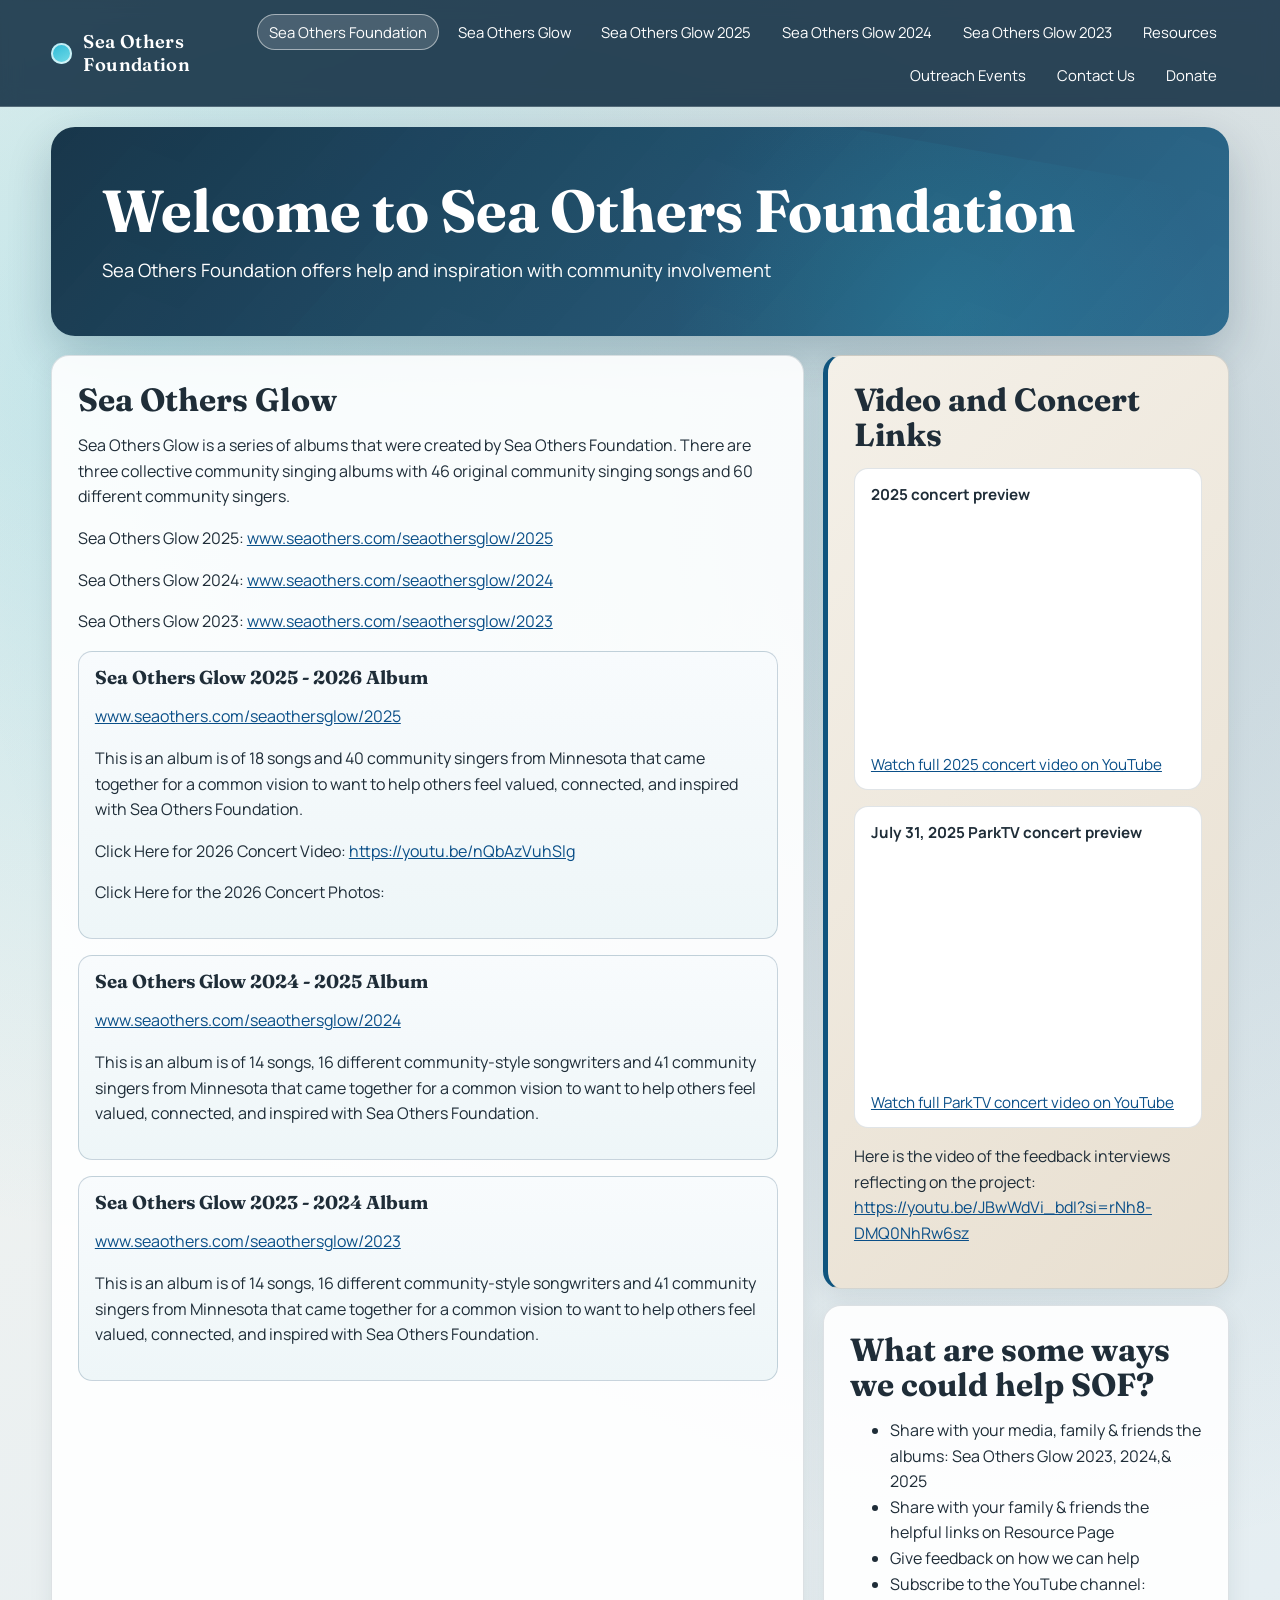
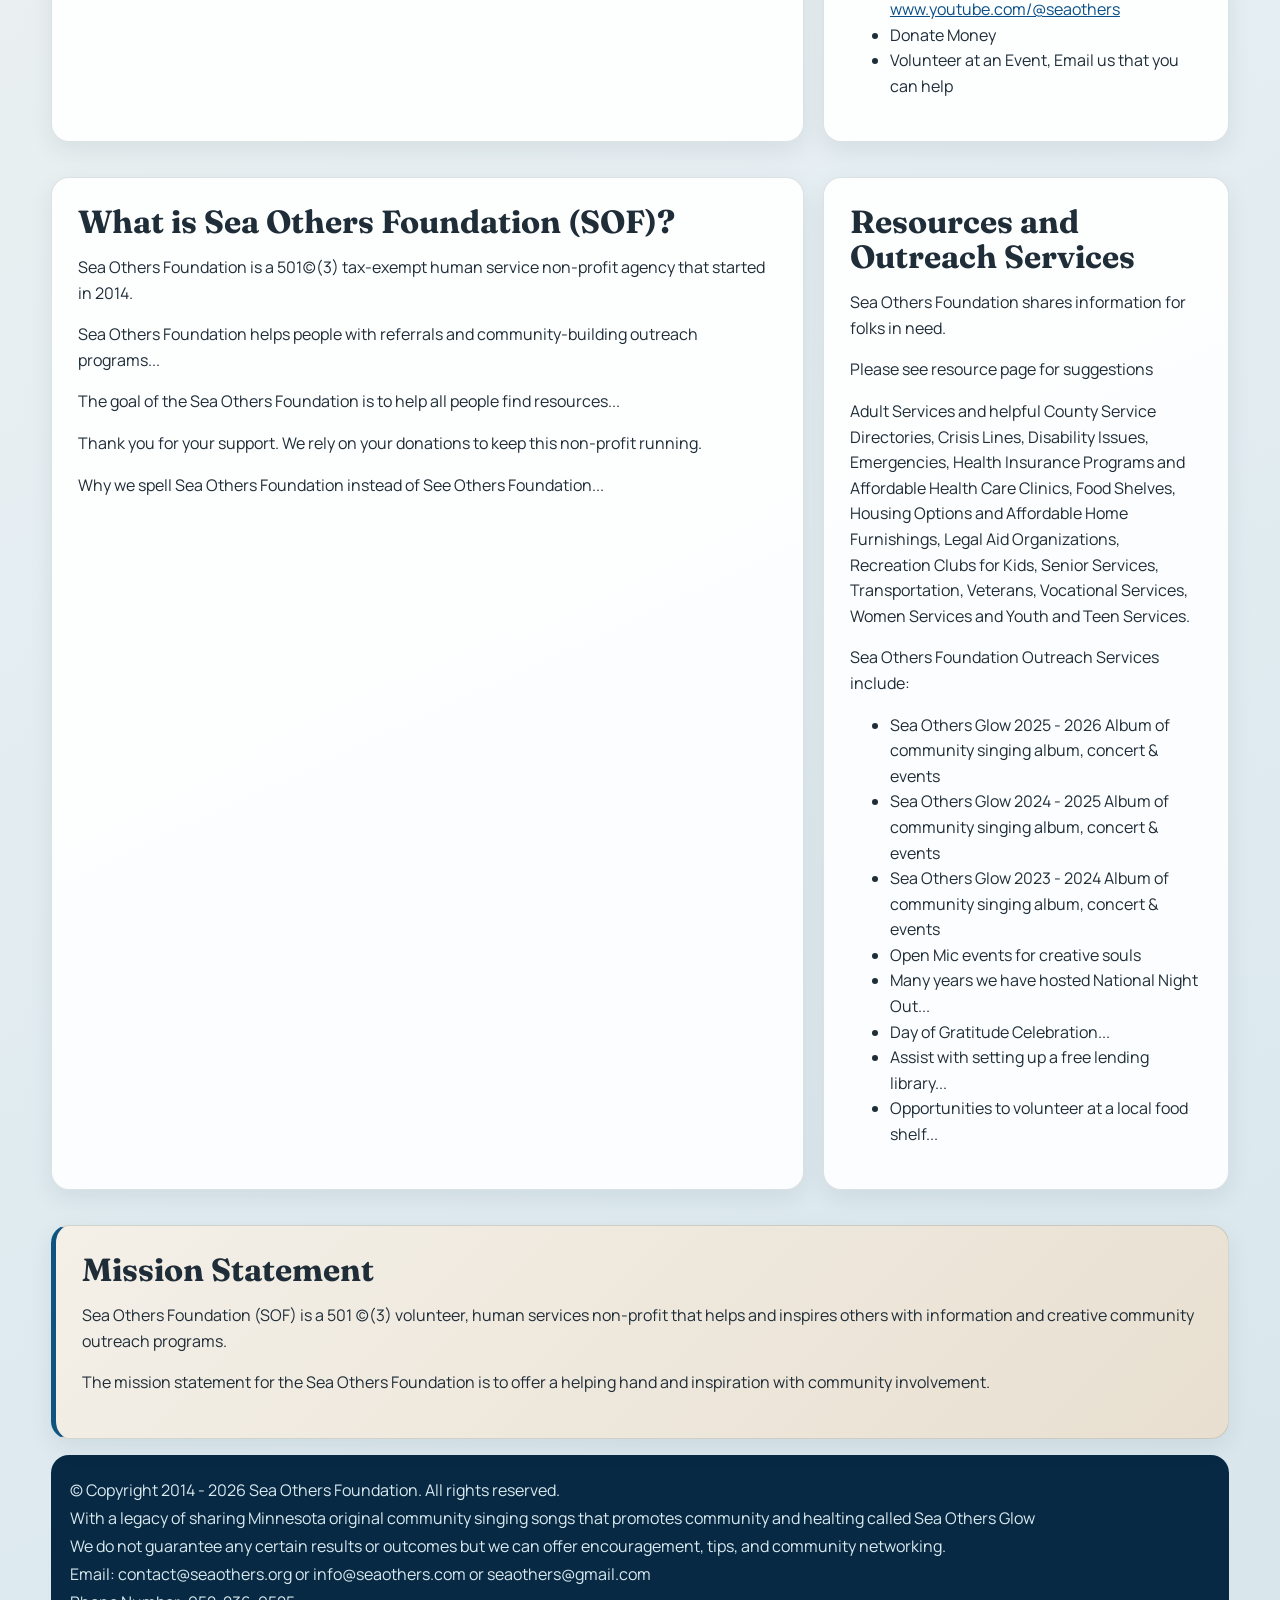
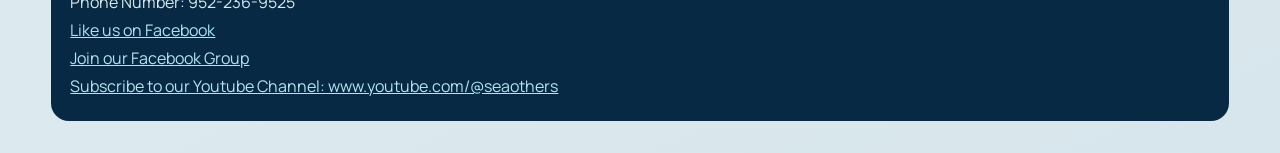
<file: index.html>
<!doctype html>
<html lang="en">
  <head>
    <meta charset="UTF-8" />
    <meta name="viewport" content="width=device-width, initial-scale=1.0" />
    <title>Sea Others Foundation</title>
    <link rel="preconnect" href="https://fonts.googleapis.com" />
    <link rel="preconnect" href="https://fonts.gstatic.com" crossorigin />
    <link
      href="https://fonts.googleapis.com/css2?family=Fraunces:opsz,wght@9..144,500;9..144,700&family=Manrope:wght@400;500;700&display=swap"
      rel="stylesheet"
    />
    <link rel="stylesheet" href="styles.css" />
  </head>
  <body>
    <header class="topbar">
      <div class="page-wrap nav-row">
        <a class="brand" href="index.html"><span class="brand-mark"></span>Sea Others Foundation</a>
        <nav class="main-nav" aria-label="Main Navigation">
          <a class="active" href="index.html">Sea Others Foundation</a>
          <a href="seaothersglow/index.html">Sea Others Glow</a>
          <a href="seaothersglow/2025/index.html">Sea Others Glow 2025</a>
          <a href="seaothersglow/2024/index.html">Sea Others Glow 2024</a>
          <a href="seaothersglow/2023/index.html">Sea Others Glow 2023</a>
          <a href="resources/index.html">Resources</a>
          <a href="outreach/index.html">Outreach Events</a>
          <a href="contactus/index.html">Contact Us</a>
          <a href="donate/index.html">Donate</a>
        </nav>
      </div>
    </header>

    <main class="page-wrap">
      <section class="hero">
        <div class="hero-content">
          <h1>Welcome to Sea Others Foundation</h1>
          <p>Sea Others Foundation offers help and inspiration with community involvement</p>
        </div>
      </section>

      <section class="content-grid">
        <article class="card">
          <h2>Sea Others Glow</h2>
          <p>
            Sea Others Glow is a series of albums that were created by Sea Others Foundation. There are three collective
            community singing albums with 46 original community singing songs and 60 different community singers.
          </p>
          <p>Sea Others Glow 2025: <a href="https://www.seaothers.com/seaothersglow/2025">www.seaothers.com/seaothersglow/2025</a></p>
          <p>Sea Others Glow 2024: <a href="https://www.seaothers.com/seaothersglow/2024">www.seaothers.com/seaothersglow/2024</a></p>
          <p>Sea Others Glow 2023: <a href="https://www.seaothers.com/seaothersglow/2023">www.seaothers.com/seaothersglow/2023</a></p>

          <div class="stack">
            <section class="album">
              <h3>Sea Others Glow 2025 - 2026 Album</h3>
              <p><a href="https://www.seaothers.com/seaothersglow/2025">www.seaothers.com/seaothersglow/2025</a></p>
              <p>
                This is an album is of 18 songs and 40 community singers from Minnesota that came together for a common
                vision to want to help others feel valued, connected, and inspired with Sea Others Foundation.
              </p>
              <p>Click Here for 2026 Concert Video: <a href="https://youtu.be/nQbAzVuhSlg">https://youtu.be/nQbAzVuhSlg</a></p>
              <p>Click Here for the 2026 Concert Photos:</p>
            </section>

            <section class="album">
              <h3>Sea Others Glow 2024 - 2025 Album</h3>
              <p><a href="https://www.seaothers.com/seaothersglow/2024">www.seaothers.com/seaothersglow/2024</a></p>
              <p>
                This is an album is of 14 songs, 16 different community-style songwriters and 41 community singers from
                Minnesota that came together for a common vision to want to help others feel valued, connected, and inspired
                with Sea Others Foundation.
              </p>
            </section>

            <section class="album">
              <h3>Sea Others Glow 2023 - 2024 Album</h3>
              <p><a href="https://www.seaothers.com/seaothersglow/2023">www.seaothers.com/seaothersglow/2023</a></p>
              <p>
                This is an album is of 14 songs, 16 different community-style songwriters and 41 community singers from
                Minnesota that came together for a common vision to want to help others feel valued, connected, and inspired
                with Sea Others Foundation.
              </p>
            </section>
          </div>
        </article>

        <aside class="stack">
          <section class="card callout">
            <h2>Video and Concert Links</h2>
            <div class="video-preview">
              <div>
                <p><strong>2025 concert preview</strong></p>
                <iframe src="https://www.youtube.com/embed/FJ7MGqpC40M" title="2025 Concert Video Preview" allow="accelerometer; autoplay; clipboard-write; encrypted-media; gyroscope; picture-in-picture" allowfullscreen></iframe>
                <p><a href="https://youtu.be/FJ7MGqpC40M">Watch full 2025 concert video on YouTube</a></p>
              </div>
              <div>
                <p><strong>July 31, 2025 ParkTV concert preview</strong></p>
                <iframe src="https://www.youtube.com/embed/6ZbFejvawhY" title="July 31 2025 Concert Preview" allow="accelerometer; autoplay; clipboard-write; encrypted-media; gyroscope; picture-in-picture" allowfullscreen></iframe>
                <p><a href="https://www.youtube.com/watch?v=6ZbFejvawhY">Watch full ParkTV concert video on YouTube</a></p>
              </div>
            </div>
            <p>
              Here is the video of the feedback interviews reflecting on the project:
              <a href="https://youtu.be/JBwWdVi_bdI?si=rNh8-DMQ0NhRw6sz">https://youtu.be/JBwWdVi_bdI?si=rNh8-DMQ0NhRw6sz</a>
            </p>
          </section>

          <section class="card">
            <h2>What are some ways we could help SOF?</h2>
            <ul>
              <li>Share with your media, family &amp; friends the albums: Sea Others Glow 2023, 2024,&amp; 2025</li>
              <li>Share with your family &amp; friends the helpful links on Resource Page</li>
              <li>Give feedback on how we can help</li>
              <li>Subscribe to the YouTube channel: <a href="https://www.youtube.com/@seaothers">www.youtube.com/@seaothers</a></li>
              <li>Donate Money</li>
              <li>Volunteer at an Event, Email us that you can help</li>
            </ul>
          </section>
        </aside>
      </section>

      <section class="content-grid">
        <article class="card">
          <h2>What is Sea Others Foundation (SOF)?</h2>
          <p>Sea Others Foundation is a 501(c)(3) tax-exempt human service non-profit agency that started in 2014.</p>
          <p>Sea Others Foundation helps people with referrals and community-building outreach programs...</p>
          <p>The goal of the Sea Others Foundation is to help all people find resources...</p>
          <p>Thank you for your support. We rely on your donations to keep this non-profit running.</p>
          <p>Why we spell Sea Others Foundation instead of See Others Foundation...</p>
        </article>

        <article class="card">
          <h2>Resources and Outreach Services</h2>
          <p>Sea Others Foundation shares information for folks in need.</p>
          <p>Please see resource page for suggestions</p>
          <p>
            Adult Services and helpful County Service Directories, Crisis Lines, Disability Issues, Emergencies, Health
            Insurance Programs and Affordable Health Care Clinics, Food Shelves, Housing Options and Affordable Home
            Furnishings, Legal Aid Organizations, Recreation Clubs for Kids, Senior Services, Transportation, Veterans,
            Vocational Services, Women Services and Youth and Teen Services.
          </p>
          <p>Sea Others Foundation Outreach Services include:</p>
          <ul>
            <li>Sea Others Glow 2025 - 2026 Album of community singing album, concert &amp; events</li>
            <li>Sea Others Glow 2024 - 2025 Album of community singing album, concert &amp; events</li>
            <li>Sea Others Glow 2023 - 2024 Album of community singing album, concert &amp; events</li>
            <li>Open Mic events for creative souls</li>
            <li>Many years we have hosted National Night Out...</li>
            <li>Day of Gratitude Celebration...</li>
            <li>Assist with setting up a free lending library...</li>
            <li>Opportunities to volunteer at a local food shelf...</li>
          </ul>
        </article>
      </section>

      <section class="card callout">
        <h2>Mission Statement</h2>
        <p>
          Sea Others Foundation (SOF) is a 501 (c)(3) volunteer, human services non-profit that helps and inspires others
          with information and creative community outreach programs.
        </p>
        <p>
          The mission statement for the Sea Others Foundation is to offer a helping hand and inspiration with community
          involvement.
        </p>
      </section>

      <footer class="footer">
        <p>&copy; Copyright 2014 - 2026 Sea Others Foundation. All rights reserved.</p>
        <p>With a legacy of sharing Minnesota original community singing songs that promotes community and healting called Sea Others Glow</p>
        <p>We do not guarantee any certain results or outcomes but we can offer encouragement, tips, and community networking.</p>
        <p>Email: contact@seaothers.org or info@seaothers.com or seaothers@gmail.com</p>
        <p>Phone Number: 952-236-9525</p>
        <p><a href="https://www.facebook.com/seaothers">Like us on Facebook</a></p>
        <p><a href="https://www.facebook.com/groups/253320735348986/">Join our Facebook Group</a></p>
        <p><a href="https://youtube.com/@seaothers?si=VSfJ9uMvMnVHL7HU">Subscribe to our Youtube Channel: www.youtube.com/@seaothers</a></p>
      </footer>
    </main>
  </body>
</html>
</file>
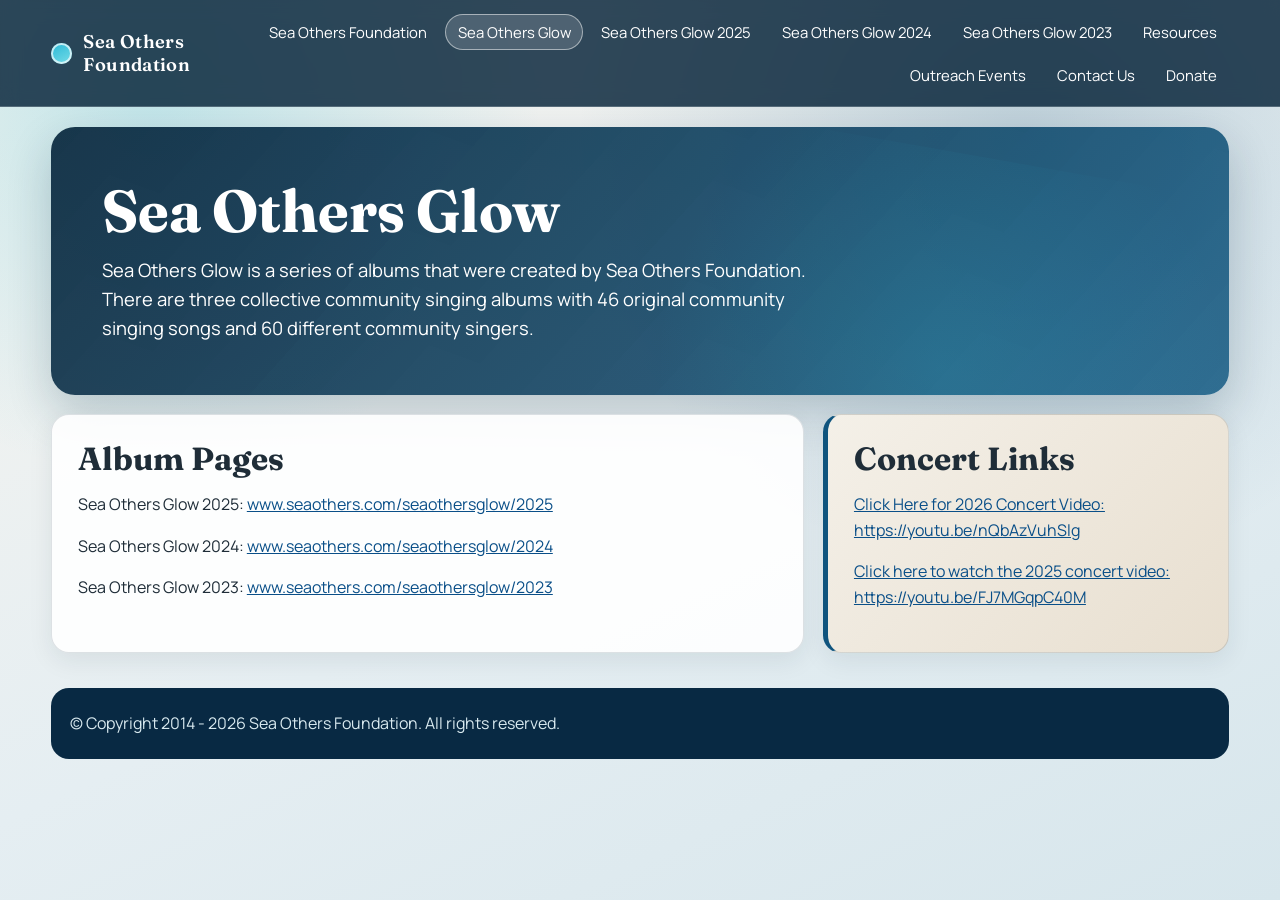
<file: seaothersglow/index.html>
<!doctype html>
<html lang="en">
  <head>
    <meta charset="UTF-8" />
    <meta name="viewport" content="width=device-width, initial-scale=1.0" />
    <title>Sea Others Glow</title>
    <link rel="preconnect" href="https://fonts.googleapis.com" />
    <link rel="preconnect" href="https://fonts.gstatic.com" crossorigin />
    <link
      href="https://fonts.googleapis.com/css2?family=Fraunces:opsz,wght@9..144,500;9..144,700&family=Manrope:wght@400;500;700&display=swap"
      rel="stylesheet"
    />
    <link rel="stylesheet" href="../styles.css" />
  </head>
  <body>
    <header class="topbar">
      <div class="page-wrap nav-row">
        <a class="brand" href="../index.html"><span class="brand-mark"></span>Sea Others Foundation</a>
        <nav class="main-nav" aria-label="Main Navigation">
          <a href="../index.html">Sea Others Foundation</a>
          <a class="active" href="index.html">Sea Others Glow</a>
          <a href="2025/index.html">Sea Others Glow 2025</a>
          <a href="2024/index.html">Sea Others Glow 2024</a>
          <a href="2023/index.html">Sea Others Glow 2023</a>
          <a href="../resources/index.html">Resources</a>
          <a href="../outreach/index.html">Outreach Events</a>
          <a href="../contactus/index.html">Contact Us</a>
          <a href="../donate/index.html">Donate</a>
        </nav>
      </div>
    </header>

    <main class="page-wrap">
      <section class="hero">
        <div class="hero-content">
          <h1>Sea Others Glow</h1>
          <p>
            Sea Others Glow is a series of albums that were created by Sea Others Foundation. There are three collective
            community singing albums with 46 original community singing songs and 60 different community singers.
          </p>
        </div>
      </section>

      <section class="content-grid">
        <article class="card">
          <h2>Album Pages</h2>
          <p>Sea Others Glow 2025: <a href="2025/index.html">www.seaothers.com/seaothersglow/2025</a></p>
          <p>Sea Others Glow 2024: <a href="2024/index.html">www.seaothers.com/seaothersglow/2024</a></p>
          <p>Sea Others Glow 2023: <a href="2023/index.html">www.seaothers.com/seaothersglow/2023</a></p>
        </article>

        <aside class="card callout">
          <h2>Concert Links</h2>
          <p><a href="https://youtu.be/nQbAzVuhSlg">Click Here for 2026 Concert Video: https://youtu.be/nQbAzVuhSlg</a></p>
          <p><a href="https://youtu.be/FJ7MGqpC40M">Click here to watch the 2025 concert video: https://youtu.be/FJ7MGqpC40M</a></p>
        </aside>
      </section>

      <footer class="footer">
        <p>&copy; Copyright 2014 - 2026 Sea Others Foundation. All rights reserved.</p>
      </footer>
    </main>
  </body>
</html>
</file>
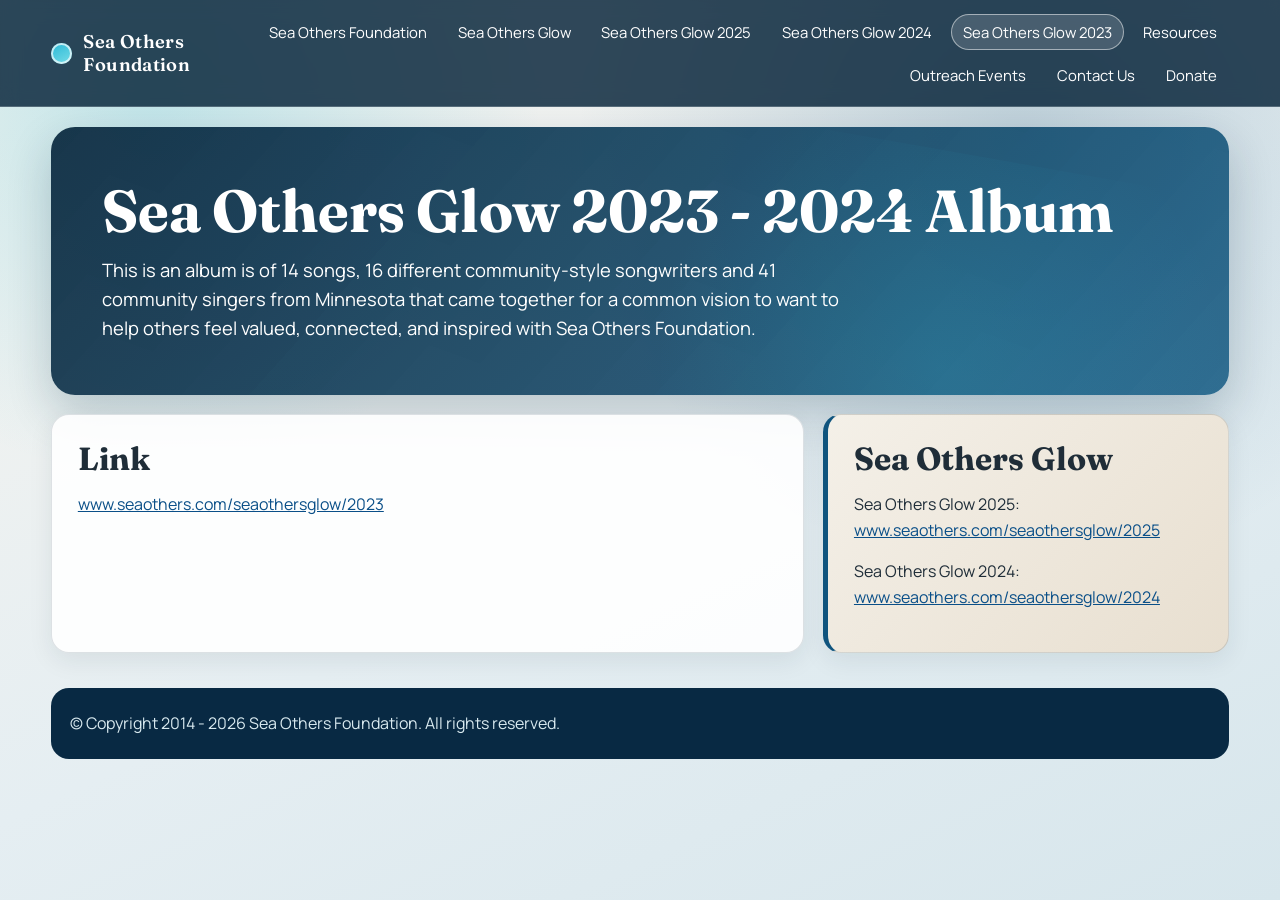
<file: seaothersglow/2023/index.html>
<!doctype html>
<html lang="en">
  <head>
    <meta charset="UTF-8" />
    <meta name="viewport" content="width=device-width, initial-scale=1.0" />
    <title>Sea Others Glow 2023</title>
    <link rel="preconnect" href="https://fonts.googleapis.com" />
    <link rel="preconnect" href="https://fonts.gstatic.com" crossorigin />
    <link
      href="https://fonts.googleapis.com/css2?family=Fraunces:opsz,wght@9..144,500;9..144,700&family=Manrope:wght@400;500;700&display=swap"
      rel="stylesheet"
    />
    <link rel="stylesheet" href="../../styles.css" />
  </head>
  <body>
    <header class="topbar">
      <div class="page-wrap nav-row">
        <a class="brand" href="../../index.html"><span class="brand-mark"></span>Sea Others Foundation</a>
        <nav class="main-nav" aria-label="Main Navigation">
          <a href="../../index.html">Sea Others Foundation</a>
          <a href="../index.html">Sea Others Glow</a>
          <a href="../2025/index.html">Sea Others Glow 2025</a>
          <a href="../2024/index.html">Sea Others Glow 2024</a>
          <a class="active" href="index.html">Sea Others Glow 2023</a>
          <a href="../../resources/index.html">Resources</a>
          <a href="../../outreach/index.html">Outreach Events</a>
          <a href="../../contactus/index.html">Contact Us</a>
          <a href="../../donate/index.html">Donate</a>
        </nav>
      </div>
    </header>

    <main class="page-wrap">
      <section class="hero">
        <div class="hero-content">
          <h1>Sea Others Glow 2023 - 2024 Album</h1>
          <p>
            This is an album is of 14 songs, 16 different community-style songwriters and 41 community singers from
            Minnesota that came together for a common vision to want to help others feel valued, connected, and inspired
            with Sea Others Foundation.
          </p>
        </div>
      </section>

      <section class="content-grid">
        <article class="card">
          <h2>Link</h2>
          <p><a href="https://www.seaothers.com/seaothersglow/2023">www.seaothers.com/seaothersglow/2023</a></p>
        </article>

        <aside class="card callout">
          <h2>Sea Others Glow</h2>
          <p>Sea Others Glow 2025: <a href="../2025/index.html">www.seaothers.com/seaothersglow/2025</a></p>
          <p>Sea Others Glow 2024: <a href="../2024/index.html">www.seaothers.com/seaothersglow/2024</a></p>
        </aside>
      </section>

      <footer class="footer">
        <p>&copy; Copyright 2014 - 2026 Sea Others Foundation. All rights reserved.</p>
      </footer>
    </main>
  </body>
</html>
</file>
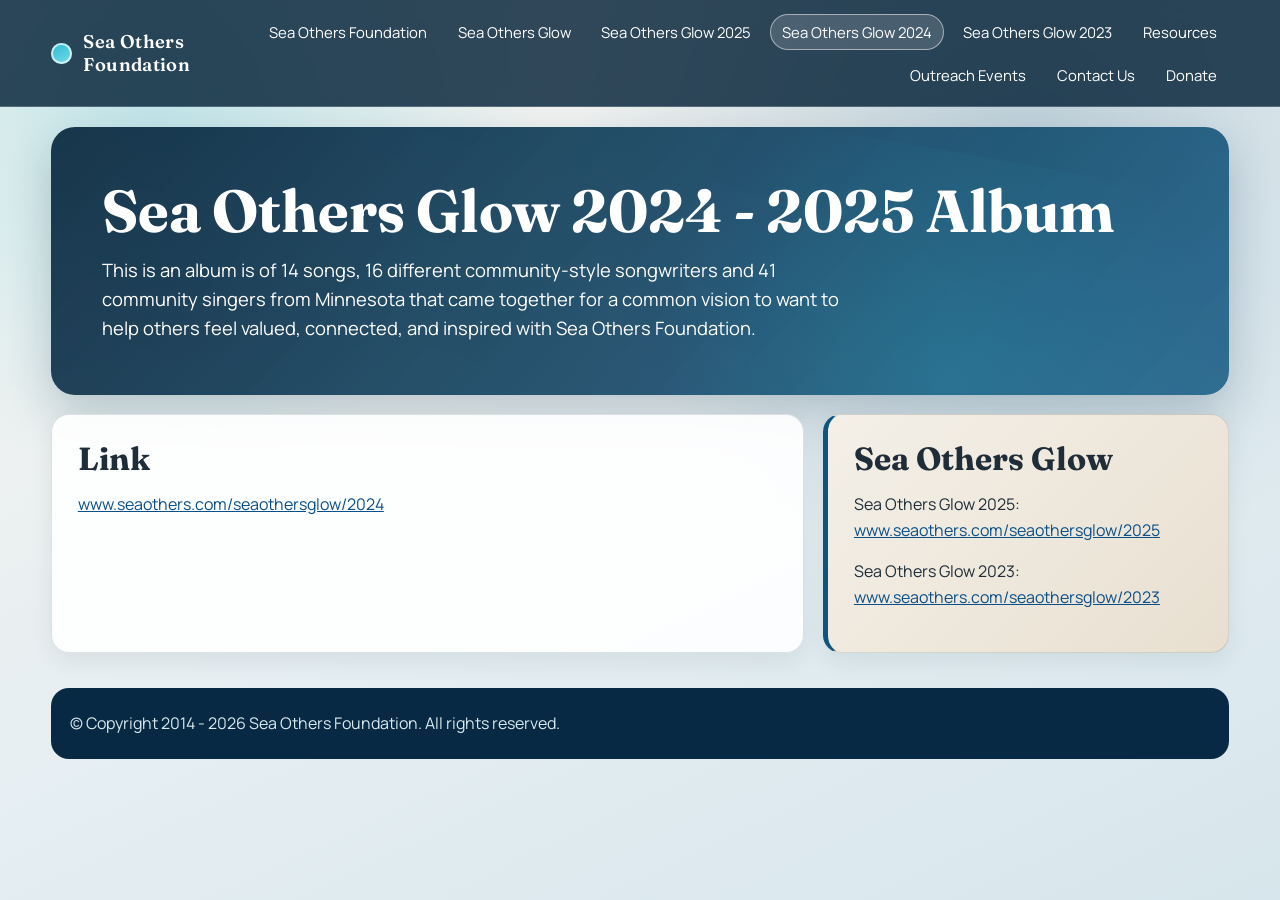
<file: seaothersglow/2024/index.html>
<!doctype html>
<html lang="en">
  <head>
    <meta charset="UTF-8" />
    <meta name="viewport" content="width=device-width, initial-scale=1.0" />
    <title>Sea Others Glow 2024</title>
    <link rel="preconnect" href="https://fonts.googleapis.com" />
    <link rel="preconnect" href="https://fonts.gstatic.com" crossorigin />
    <link
      href="https://fonts.googleapis.com/css2?family=Fraunces:opsz,wght@9..144,500;9..144,700&family=Manrope:wght@400;500;700&display=swap"
      rel="stylesheet"
    />
    <link rel="stylesheet" href="../../styles.css" />
  </head>
  <body>
    <header class="topbar">
      <div class="page-wrap nav-row">
        <a class="brand" href="../../index.html"><span class="brand-mark"></span>Sea Others Foundation</a>
        <nav class="main-nav" aria-label="Main Navigation">
          <a href="../../index.html">Sea Others Foundation</a>
          <a href="../index.html">Sea Others Glow</a>
          <a href="../2025/index.html">Sea Others Glow 2025</a>
          <a class="active" href="index.html">Sea Others Glow 2024</a>
          <a href="../2023/index.html">Sea Others Glow 2023</a>
          <a href="../../resources/index.html">Resources</a>
          <a href="../../outreach/index.html">Outreach Events</a>
          <a href="../../contactus/index.html">Contact Us</a>
          <a href="../../donate/index.html">Donate</a>
        </nav>
      </div>
    </header>

    <main class="page-wrap">
      <section class="hero">
        <div class="hero-content">
          <h1>Sea Others Glow 2024 - 2025 Album</h1>
          <p>
            This is an album is of 14 songs, 16 different community-style songwriters and 41 community singers from
            Minnesota that came together for a common vision to want to help others feel valued, connected, and inspired
            with Sea Others Foundation.
          </p>
        </div>
      </section>

      <section class="content-grid">
        <article class="card">
          <h2>Link</h2>
          <p><a href="https://www.seaothers.com/seaothersglow/2024">www.seaothers.com/seaothersglow/2024</a></p>
        </article>

        <aside class="card callout">
          <h2>Sea Others Glow</h2>
          <p>Sea Others Glow 2025: <a href="../2025/index.html">www.seaothers.com/seaothersglow/2025</a></p>
          <p>Sea Others Glow 2023: <a href="../2023/index.html">www.seaothers.com/seaothersglow/2023</a></p>
        </aside>
      </section>

      <footer class="footer">
        <p>&copy; Copyright 2014 - 2026 Sea Others Foundation. All rights reserved.</p>
      </footer>
    </main>
  </body>
</html>
</file>
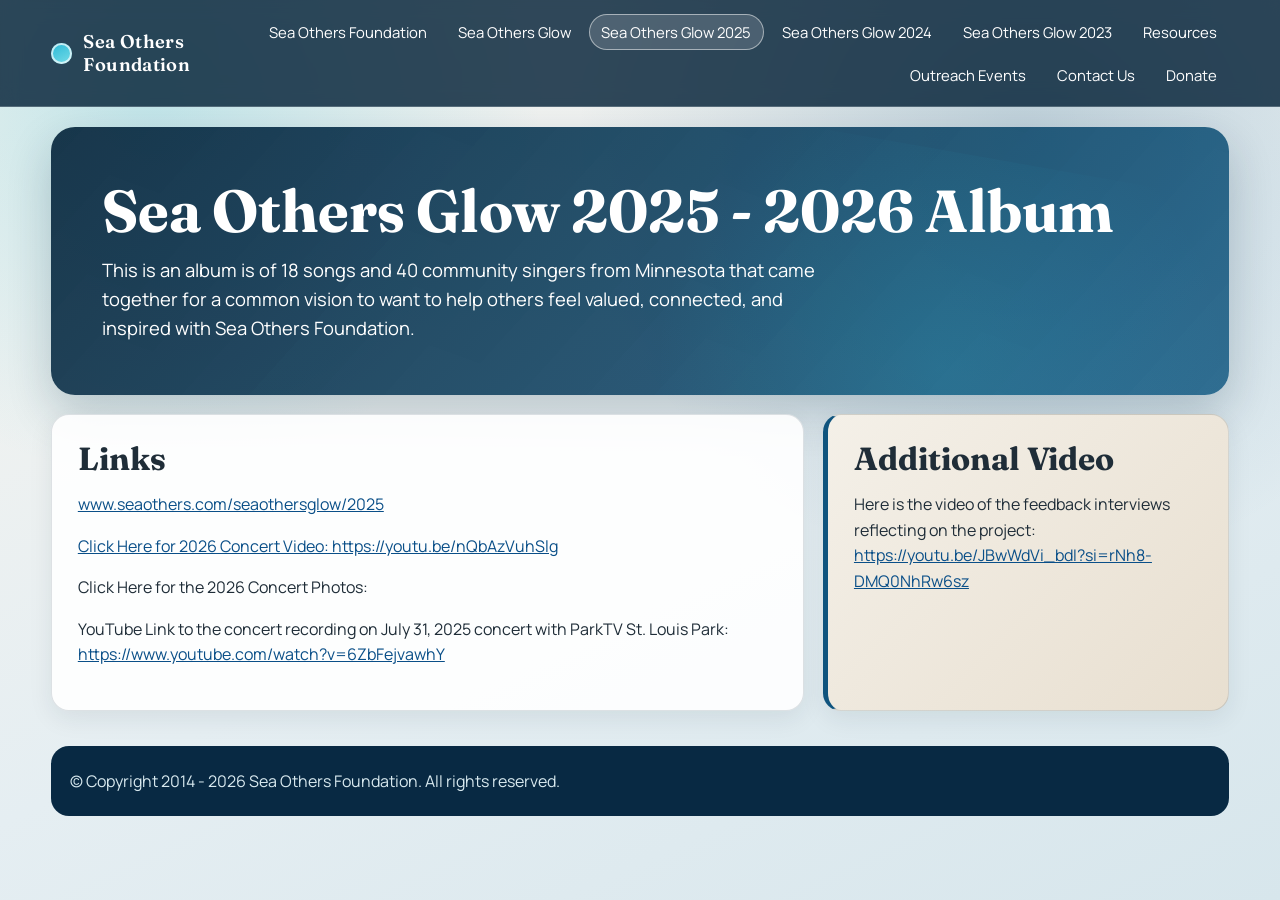
<file: seaothersglow/2025/index.html>
<!doctype html>
<html lang="en">
  <head>
    <meta charset="UTF-8" />
    <meta name="viewport" content="width=device-width, initial-scale=1.0" />
    <title>Sea Others Glow 2025</title>
    <link rel="preconnect" href="https://fonts.googleapis.com" />
    <link rel="preconnect" href="https://fonts.gstatic.com" crossorigin />
    <link
      href="https://fonts.googleapis.com/css2?family=Fraunces:opsz,wght@9..144,500;9..144,700&family=Manrope:wght@400;500;700&display=swap"
      rel="stylesheet"
    />
    <link rel="stylesheet" href="../../styles.css" />
  </head>
  <body>
    <header class="topbar">
      <div class="page-wrap nav-row">
        <a class="brand" href="../../index.html"><span class="brand-mark"></span>Sea Others Foundation</a>
        <nav class="main-nav" aria-label="Main Navigation">
          <a href="../../index.html">Sea Others Foundation</a>
          <a href="../index.html">Sea Others Glow</a>
          <a class="active" href="index.html">Sea Others Glow 2025</a>
          <a href="../2024/index.html">Sea Others Glow 2024</a>
          <a href="../2023/index.html">Sea Others Glow 2023</a>
          <a href="../../resources/index.html">Resources</a>
          <a href="../../outreach/index.html">Outreach Events</a>
          <a href="../../contactus/index.html">Contact Us</a>
          <a href="../../donate/index.html">Donate</a>
        </nav>
      </div>
    </header>

    <main class="page-wrap">
      <section class="hero">
        <div class="hero-content">
          <h1>Sea Others Glow 2025 - 2026 Album</h1>
          <p>
            This is an album is of 18 songs and 40 community singers from Minnesota that came together for a common
            vision to want to help others feel valued, connected, and inspired with Sea Others Foundation.
          </p>
        </div>
      </section>

      <section class="content-grid">
        <article class="card">
          <h2>Links</h2>
          <p><a href="https://www.seaothers.com/seaothersglow/2025">www.seaothers.com/seaothersglow/2025</a></p>
          <p><a href="https://youtu.be/nQbAzVuhSlg">Click Here for 2026 Concert Video: https://youtu.be/nQbAzVuhSlg</a></p>
          <p>Click Here for the 2026 Concert Photos:</p>
          <p>
            YouTube Link to the concert recording on July 31, 2025 concert with ParkTV St. Louis Park:
            <a href="https://www.youtube.com/watch?v=6ZbFejvawhY">https://www.youtube.com/watch?v=6ZbFejvawhY</a>
          </p>
        </article>

        <aside class="card callout">
          <h2>Additional Video</h2>
          <p>
            Here is the video of the feedback interviews reflecting on the project:
            <a href="https://youtu.be/JBwWdVi_bdI?si=rNh8-DMQ0NhRw6sz">https://youtu.be/JBwWdVi_bdI?si=rNh8-DMQ0NhRw6sz</a>
          </p>
        </aside>
      </section>

      <footer class="footer">
        <p>&copy; Copyright 2014 - 2026 Sea Others Foundation. All rights reserved.</p>
      </footer>
    </main>
  </body>
</html>
</file>
<file: styles.css>
:root {
  --ocean-900: #042238;
  --ocean-800: #093a5b;
  --ocean-700: #0f547e;
  --aqua-500: #27b8d6;
  --sand-100: #f4f0e8;
  --sand-200: #e8dfd0;
  --ink-900: #1f2d38;
  --white: #ffffff;
  --shadow: 0 18px 45px rgba(4, 34, 56, 0.2);
}

* {
  box-sizing: border-box;
}

body {
  margin: 0;
  font-family: "Manrope", "Segoe UI", sans-serif;
  color: var(--ink-900);
  background:
    radial-gradient(circle at 12% 10%, rgba(39, 184, 214, 0.25), transparent 28%),
    radial-gradient(circle at 80% 15%, rgba(15, 84, 126, 0.2), transparent 35%),
    linear-gradient(155deg, #f8f5ef 0%, #e5eef2 55%, #d7e6ec 100%);
  min-height: 100vh;
}

.page-wrap {
  width: min(1180px, 92vw);
  margin: 0 auto;
}

.topbar {
  position: sticky;
  top: 0;
  z-index: 10;
  backdrop-filter: blur(10px);
  background: rgba(4, 34, 56, 0.82);
  border-bottom: 1px solid rgba(255, 255, 255, 0.2);
}

.brand {
  display: inline-flex;
  align-items: center;
  gap: 0.7rem;
  text-decoration: none;
  color: var(--white);
  font-family: "Fraunces", Georgia, serif;
  font-weight: 600;
  letter-spacing: 0.02em;
  font-size: 1.15rem;
}

.brand-mark {
  width: 1.8rem;
  aspect-ratio: 1;
  border-radius: 50%;
  background: linear-gradient(150deg, var(--aqua-500), #79dde8);
  box-shadow: inset 0 0 0 2px rgba(255, 255, 255, 0.7);
}

.nav-row {
  display: flex;
  justify-content: space-between;
  align-items: center;
  gap: 1rem;
  padding: 0.85rem 0;
}

.main-nav {
  display: flex;
  flex-wrap: wrap;
  gap: 0.4rem;
  justify-content: flex-end;
}

.main-nav a {
  color: var(--white);
  text-decoration: none;
  font-size: 0.93rem;
  padding: 0.45rem 0.7rem;
  border-radius: 999px;
  border: 1px solid transparent;
  transition: 180ms ease;
}

.main-nav a:hover,
.main-nav a.active {
  border-color: rgba(255, 255, 255, 0.5);
  background: rgba(255, 255, 255, 0.15);
}

.hero {
  margin-top: 1.2rem;
  border-radius: 24px;
  overflow: hidden;
  box-shadow: var(--shadow);
  color: var(--white);
  background:
    linear-gradient(132deg, rgba(4, 34, 56, 0.9), rgba(15, 84, 126, 0.82)),
    linear-gradient(20deg, rgba(244, 240, 232, 0.15), rgba(39, 184, 214, 0.2));
  position: relative;
}

.hero::after {
  content: "";
  position: absolute;
  inset: auto -8% -70% auto;
  width: 65%;
  height: 160%;
  transform: rotate(10deg);
  background: radial-gradient(circle, rgba(39, 184, 214, 0.18), transparent 65%);
}

.hero-content {
  position: relative;
  z-index: 1;
  padding: clamp(2rem, 4vw, 4rem);
}

h1,
h2,
h3 {
  font-family: "Fraunces", Georgia, serif;
  margin-top: 0;
  line-height: 1.1;
}

h1 {
  font-size: clamp(2rem, 4.8vw, 3.7rem);
  margin-bottom: 0.8rem;
}

.hero p {
  max-width: 68ch;
  line-height: 1.6;
  margin: 0;
  font-size: clamp(1rem, 1.7vw, 1.15rem);
}

.content-grid {
  display: grid;
  grid-template-columns: 1.3fr 0.7fr;
  gap: 1.2rem;
  margin: 1.2rem 0 2.2rem;
}

.card {
  background: rgba(255, 255, 255, 0.9);
  border: 1px solid rgba(4, 34, 56, 0.13);
  border-radius: 18px;
  padding: clamp(1rem, 2.5vw, 1.6rem);
  box-shadow: 0 8px 25px rgba(4, 34, 56, 0.08);
  animation: rise 540ms ease both;
}

.card h2 {
  font-size: clamp(1.4rem, 3vw, 2rem);
  margin-bottom: 0.7rem;
}

.card p,
.card li {
  line-height: 1.6;
}

.card a {
  color: #0a4f88;
}

.stack {
  display: grid;
  gap: 1rem;
}

.album {
  border-radius: 14px;
  border: 1px solid rgba(9, 58, 91, 0.2);
  background: linear-gradient(180deg, #f8fbfd 0%, #eef6f8 100%);
  padding: 1rem;
}

.album h3 {
  margin-bottom: 0.4rem;
}

.callout {
  background: linear-gradient(135deg, var(--sand-100), var(--sand-200));
  border-left: 5px solid #0f547e;
}

.video-preview {
  display: grid;
  gap: 1rem;
  margin: 1rem 0;
}

.video-preview > div {
  border: 1px solid rgba(4, 34, 56, 0.12);
  border-radius: 14px;
  overflow: hidden;
  background: #fff;
}

.video-preview p {
  margin: 0.85rem 1rem 0.75rem;
  font-size: 0.95rem;
}

.video-preview iframe {
  width: 100%;
  aspect-ratio: 16 / 9;
  border: 0;
  display: block;
  min-height: 220px;
}

.footer {
  margin: 1rem 0 2rem;
  border-radius: 18px;
  background: #082943;
  color: #d8e9ef;
  padding: 1.2rem;
}

.footer p,
.footer li {
  margin: 0.25rem 0;
  line-height: 1.5;
}

.footer a {
  color: #b2e5f1;
}

@keyframes rise {
  from {
    opacity: 0;
    transform: translateY(12px);
  }

  to {
    opacity: 1;
    transform: translateY(0);
  }
}

@media (max-width: 900px) {
  .content-grid {
    grid-template-columns: 1fr;
  }

  .main-nav {
    justify-content: flex-start;
  }

  .nav-row {
    display: block;
    padding-bottom: 1rem;
  }

  .brand {
    margin-bottom: 0.65rem;
  }
}
</file>
